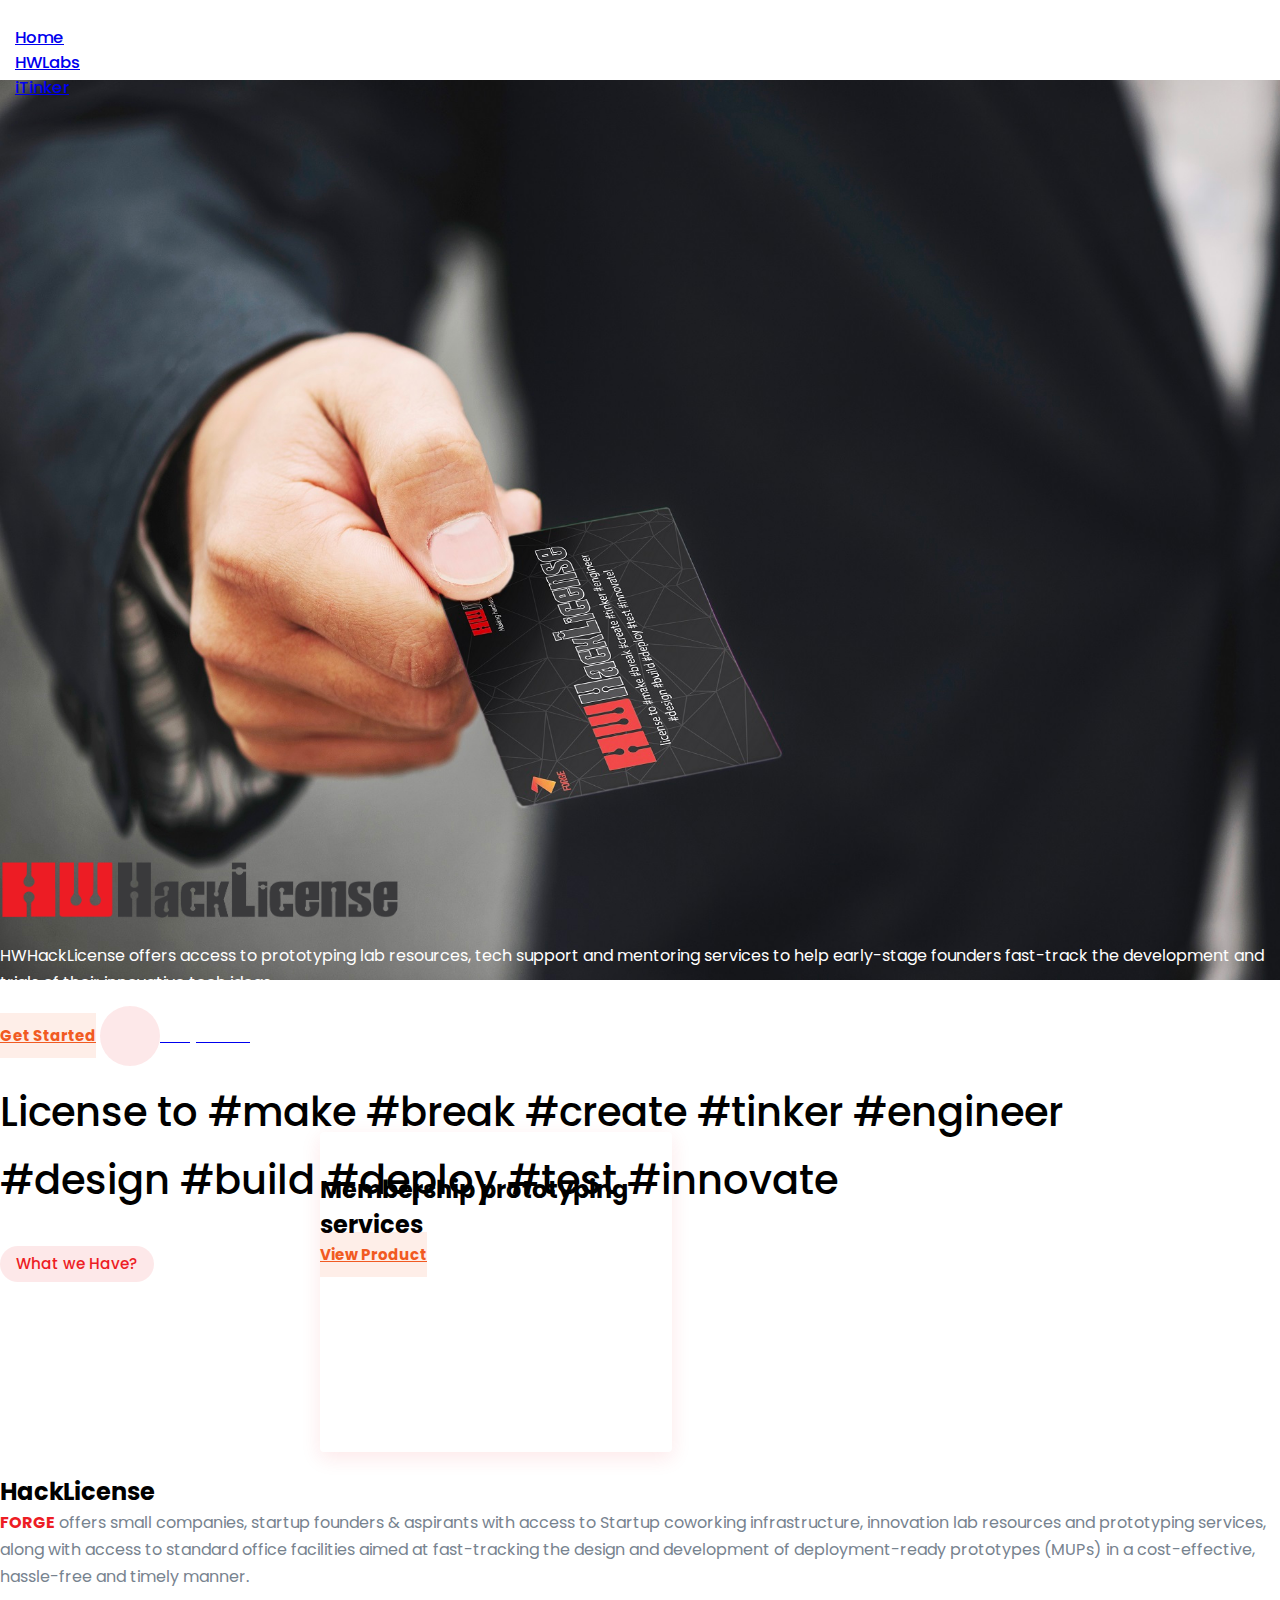
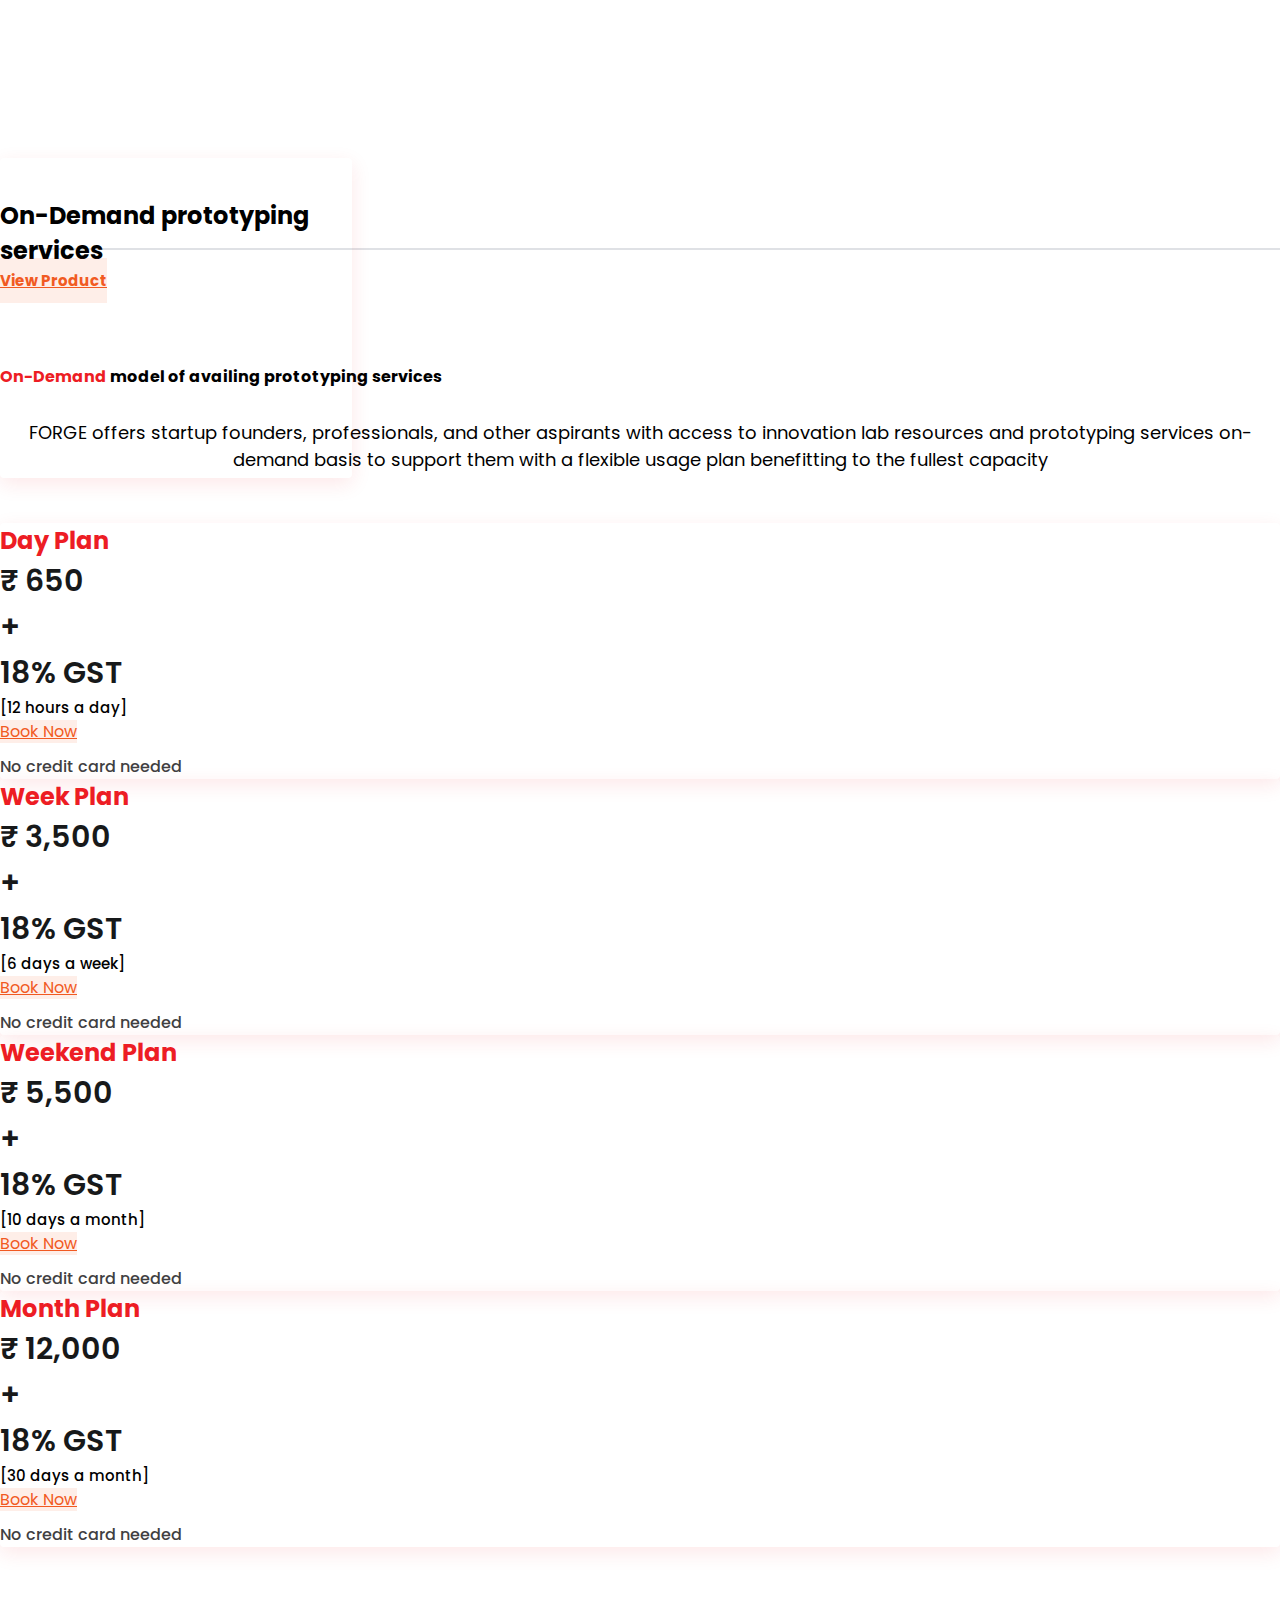
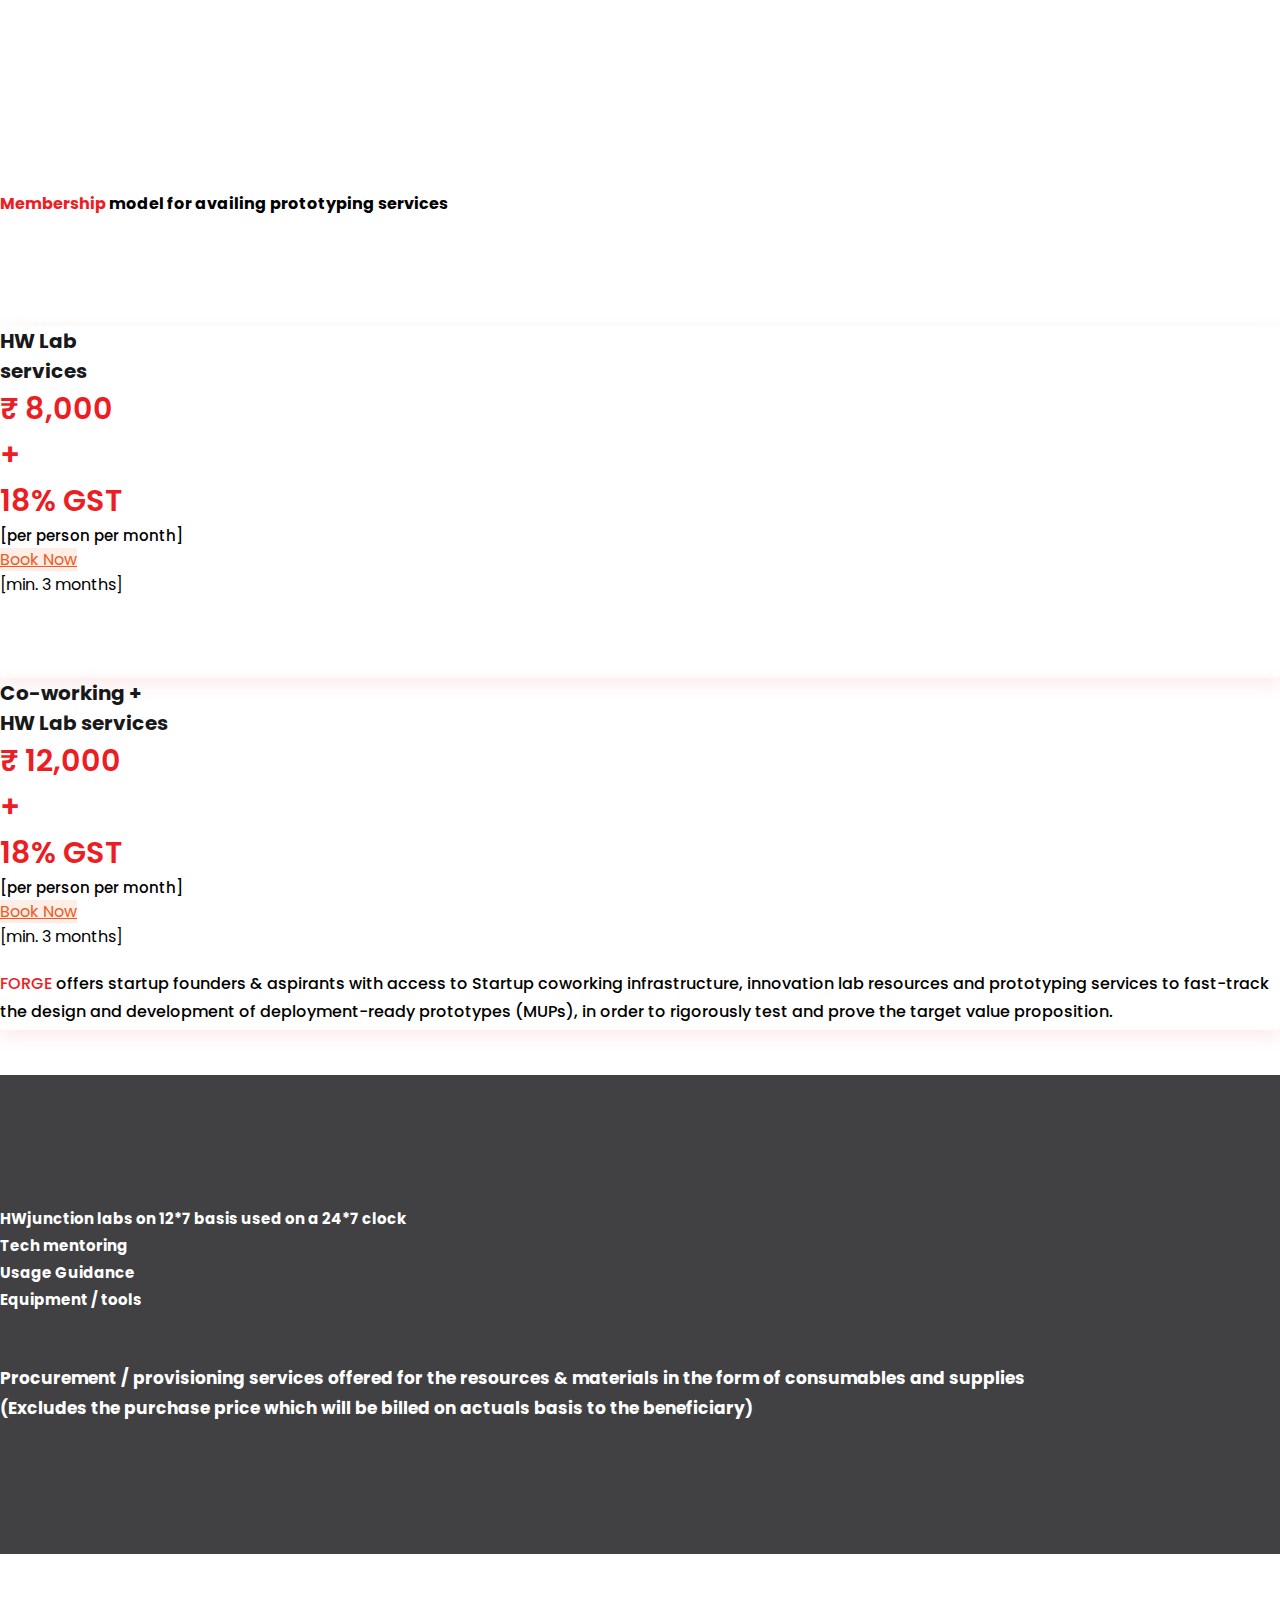
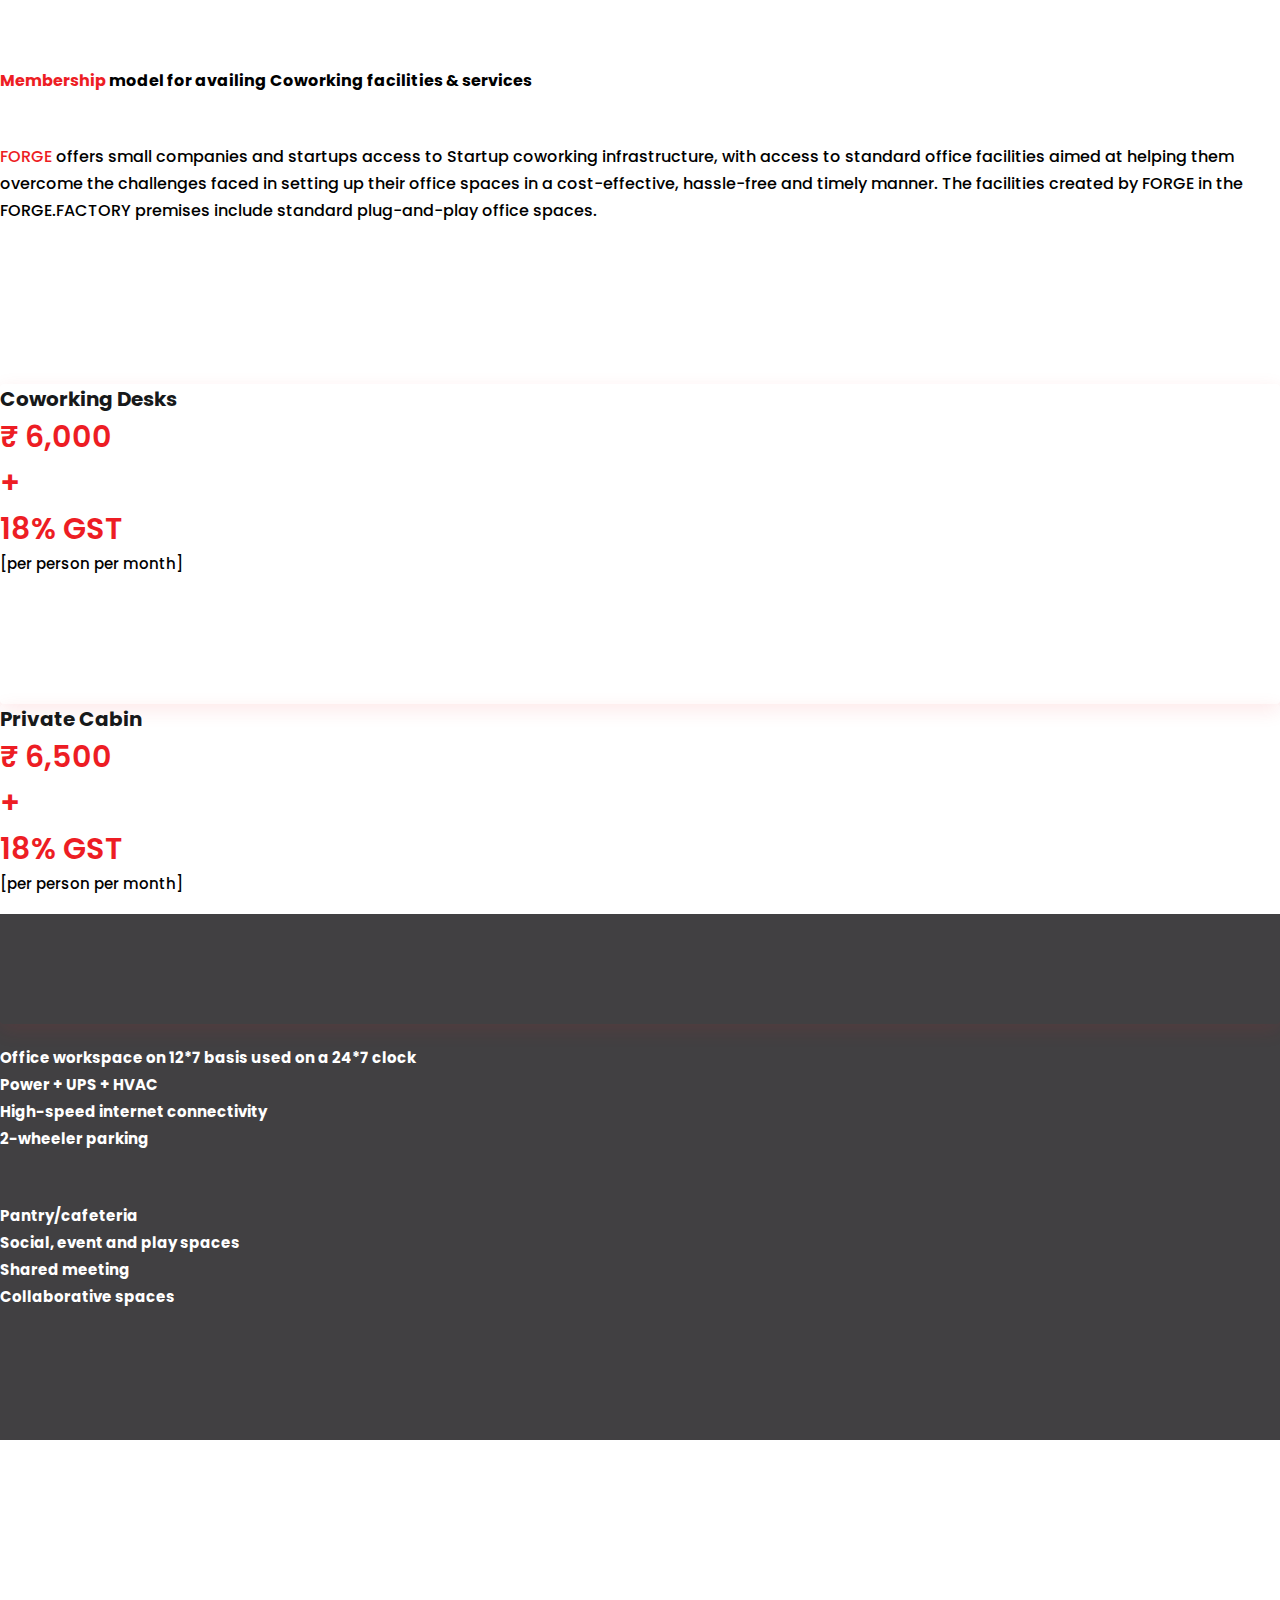
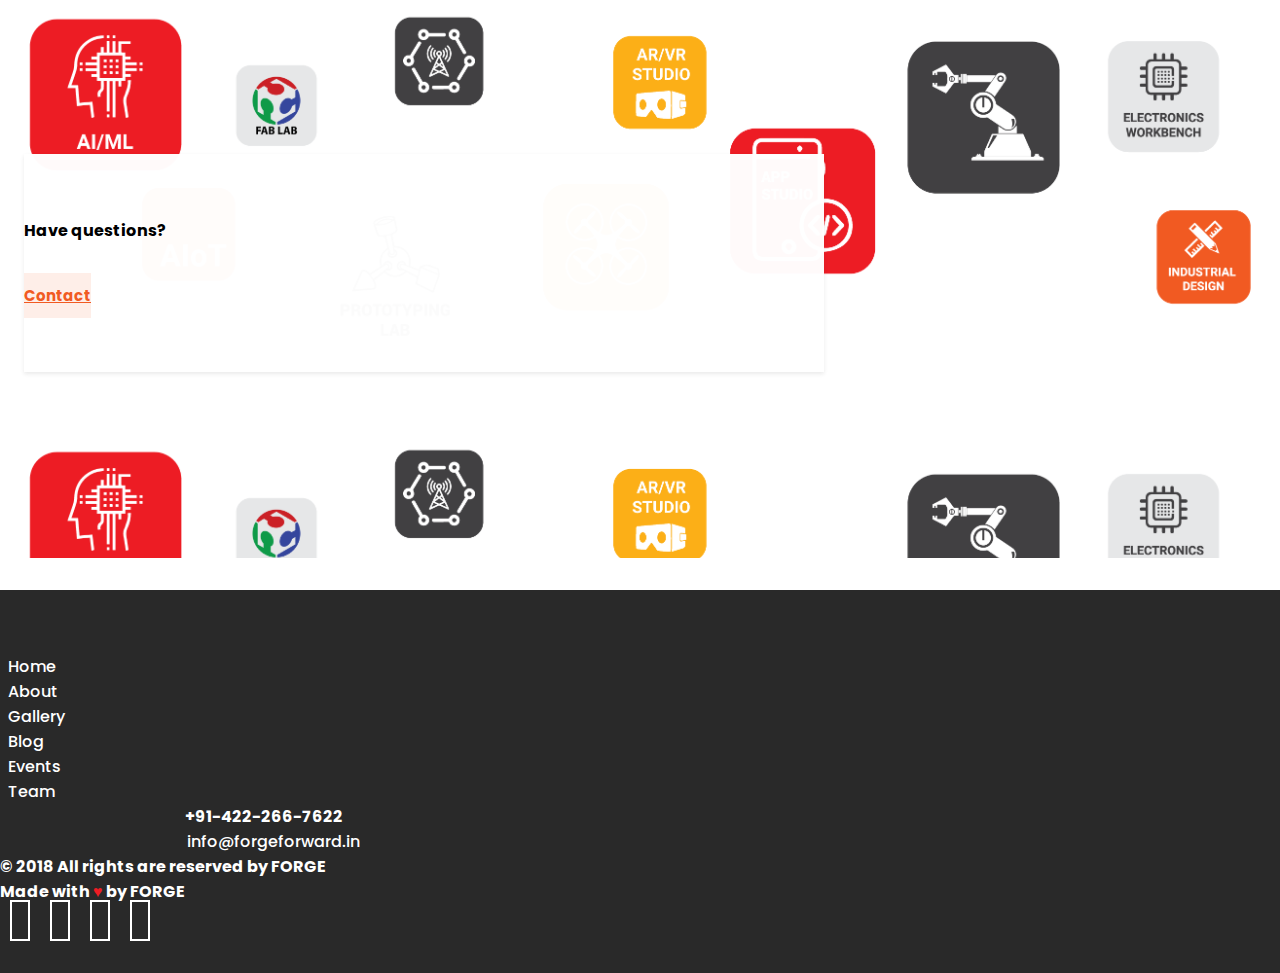
<file: hacklicense/index.html>
<!doctype html>
<html lang=en>

<head>
    <meta charset=utf-8>
    <meta name=viewport content="width=device-width, initial-scale=1, shrink-to-fit=no">
    <link rel="shortcut icon" href=image/logo.png type=image/x-icon> <link href="https://fonts.googleapis.com/css?family=Poppins:400,500,600,700,800"
        rel=stylesheet>
    <link rel=stylesheet href=https://stackpath.bootstrapcdn.com/bootstrap/4.1.3/css/bootstrap.min.css integrity=sha384-MCw98/SFnGE8fJT3GXwEOngsV7Zt27NXFoaoApmYm81iuXoPkFOJwJ8ERdknLPMO
        crossorigin=anonymous>
    <link rel=stylesheet href=https://use.fontawesome.com/releases/v5.2.0/css/all.css integrity=sha384-hWVjflwFxL6sNzntih27bfxkr27PmbbK/iSvJ+a4+0owXq79v+lsFkW54bOGbiDQ
        crossorigin=anonymous>
    <link rel=stylesheet href=css/style.css> <title>HackLicense</title>
</head>

<body>
    <header>
        <nav class="navbar fixed-top navbar-expand-lg navbar-light bg-light">
            <div class=container>
                <a class=navbar-brand href=#>
                    <img class=navbarImg src=image/heading.png alt>
                </a>
                <button class=navbar-toggler type=button data-toggle=collapse data-target=#navbarSupportedContent
                    aria-controls=navbarSupportedContent aria-expanded=false aria-label="Toggle navigation">
                    <span class=navbar-toggler-icon></span>
                </button>
                <div class="collapse navbar-collapse" id=navbarSupportedContent>
                    <ul class="navbar-nav ml-auto">
                        <li class=nav-item>
                            <a class=nav-link href="../">Home</a>
                        </li>
                        <li class=nav-item>
                            <a class=nav-link href="../labs.html">HWLabs</a>
                        </li>
                        <li class=nav-item>
                            <a class=nav-link href="http://www.forgeforward.in/itinker/">iTinker</a>
                        </li>
                        <!-- <li class="nav-item dropdown">
                            <a class="nav-link dropdown-toggle" href=# id=navbarDropdown role=button data-toggle=dropdown
                                aria-haspopup=true aria-expanded=false>Programs</a>
                            <div class=dropdown-menu aria-labelledby=navbarDropdown>
                                
                                <a class=dropdown-item href=>iTinker</a>
                                <div class=dropdown-divider></div>
                                
                            </div>
                        </li> -->
                        <!-- <li class="nav-item dropdown">
                            <a class="nav-link dropdown-toggle" href=# id=navbarDropdown role=button data-toggle=dropdown
                                aria-haspopup=true aria-expanded=false>Ecosystem</a>
                            <div class=dropdown-menu aria-labelledby=navbarDropdown>
                                <a class=dropdown-item href=#>Mentors</a>
                                <a class=dropdown-item href=#>Partners</a>
                            </div>
                        </li>
                        <li class=nav-item>
                            <a class=nav-link href=#>Community</a>
                        </li> -->
                    </ul>
                </div>
            </div>
        </nav>
    </header>
    <section id=one>
        <div class=container>
            <div class=row>
                <div class=col-md-7></div>
                <div class=col-md-5>
                    <div class=main-content>
                        <img src=image/heading.png alt>
                        <p>HWHackLicense offers access to prototyping lab resources, tech support and mentoring
                            services to help early-stage founders fast-track the development and trials of their
                            innovative tech ideas. </p>
                        <a class="btn btn-primary button transition-3d-hover u-btn-wide mr-4" href=#two>Get Started</a>
                        <a href="https://youtu.be/mUUyq7Seqos" target="_blank">
                            <span class="u-media-player__icon mr-2">
                                <span class="fas fa-play u-media-player__icon-inner"></span>
                            </span>
                            <span class=text-dark>
                                Play Video
                            </span>
                        </a>
                    </div>
                </div>
            </div>
        </div>
    </section>
    <section id=two>
        <div class=container>
            <div class="w-md-80 w-lg-50 mx-auto mb-4">
                <div class=text-center>
                    <h2 class=mb-7>License to #make #break #create #tinker #engineer <br>#design #build #deploy
                        #test #innovate</h2>
                    <span class="u-label u-label--sm u-label--success mb-2">
                        What we Have?
                    </span>
                </div>
                <div class="row r-1">
                    <div class=col-md-6>
                        <div class=content-left>
                            <h3>HackLicense</h3>
                            <p class=p1></p>
                            <p class=p2><span class=title-f style=font-weight:bold>FORGE</span> offers small
                                companies, startup founders & aspirants with access to Startup coworking
                                infrastructure, innovation lab resources and prototyping services, along with access to
                                standard office facilities aimed at fast-tracking the design and development of
                                deployment-ready prototypes (MUPs) in a cost-effective, hassle-free and timely manner.</p>
                        </div>
                    </div>
                    <div class=col-md-6>
                        <div class=content-right>
                            <div class="card1 text-center">
                                <div class="card card-hide">
                                    <div class=card-body>
                                        <h3>On-Demand prototyping services
                                        </h3>
                                        <a href="#three" class="btn btn-primary button transition-3d-hover u-btn-wide mr-4">View
                                            Product</a>
                                    </div>
                                </div>
                            </div>
                            <div class="card2 text-center">
                                <div class="card card-hide">
                                    <div class=card-body>
                                        <h3>Membership prototyping services </h3>
                                        <a href="#five" class="btn btn-primary button transition-3d-hover u-btn-wide mr-4">View
                                            Product</a>
                                    </div>
                                </div>
                            </div>
                        </div>
                    </div>
                </div>
            </div>
        </div>
    </section>
    <div class="col-lg-9 offset-lg-1 line-break">
        <hr>
    </div>
    <section id=three>
        <div class=container>
            <div class="w-md-80 w-lg-50 mx-auto mb-4">
                <div class=text-center>
                    <h2 class=mb-7><span class=title-f>On-Demand</span> model of availing prototyping services</h2>
                </div>
                <div class=content-first>
                    <p class=p1>FORGE offers startup founders, professionals, and other aspirants with access to
                        innovation lab resources and prototyping services on-demand basis to support them with a
                        flexible usage plan benefitting to the fullest capacity</p>
                </div>
                <div class="row r-1">
                    <div class=col-md-3>
                        <div class="card text-center">
                            <div class=card-body>
                                <p class=cpf style=font-size:24px;font-weight:bold>Day Plan</p>
                                <div class=rate-content>
                                    <span class="cr1 title-f" id=cr>&#8377; 650<br>+
                                        <br>18% GST</span>
                                    <p class=inner-p>[12 hours a day]</p>
                                </div>
                                <a href="https://goo.gl/forms/cX0j1ZkdJRq0AKGB3" target="_blank" class="btn btn-warning button">Book
                                    Now</a>
                                <p class=cpl>No credit card needed</p>
                            </div>
                        </div>
                    </div>
                    <div class=col-md-3>
                        <div class="card text-center">
                            <div class=card-body>
                                <p class=cpf style=font-size:24px;font-weight:bold>Week Plan</p>
                                <div class=rate-content>
                                    <span class="cr1 title-f" id=cr>&#8377; 3,500<br>+
                                        <br>18% GST</span>
                                    <p class=inner-p>[6 days a week]</p>
                                </div>
                                <a href="https://goo.gl/forms/cX0j1ZkdJRq0AKGB3" target="_blank" class="btn btn-warning button">Book
                                    Now</a>
                                <p class=cpl>No credit card needed</p>
                            </div>
                        </div>
                    </div>
                    <div class=col-md-3>
                        <div class="card text-center">
                            <div class=card-body>
                                <p class=cpf style=font-size:24px;font-weight:bold>Weekend Plan</p>
                                <div class=rate-content>
                                    <span class="cr1 title-f" id=cr>&#8377; 5,500<br>+
                                        <br>18% GST</span>
                                    <p class=inner-p>[10 days a month]</p>
                                </div>
                                <a href="https://goo.gl/forms/cX0j1ZkdJRq0AKGB3" target="_blank" class="btn btn-warning button">Book
                                    Now</a>
                                <p class=cpl>No credit card needed</p>
                            </div>
                        </div>
                    </div>
                    <div class=col-md-3>
                        <div class="card text-center">
                            <div class=card-body>
                                <p class=cpf style=font-size:24px;font-weight:bold>Month Plan</p>
                                <div class=rate-content>
                                    <span class="cr1 title-f" id=cr>&#8377; 12,000<br>+
                                        <br>18% GST</span>
                                    <p class=inner-p>[30 days a month]</p>
                                </div>
                                <a href="https://goo.gl/forms/cX0j1ZkdJRq0AKGB3" target="_blank" class="btn btn-warning button">Book
                                    Now</a>
                                <p class=cpl>No credit card needed</p>
                            </div>
                        </div>
                    </div>
                </div>
            </div>
        </div>
    </section>
    <section id=five>
        <div class=container>
            <div class="w-md-80 w-lg-50 mx-auto mb-4">
                <div class=text-center>
                    <h2 class=mb-7><span class=title-f>Membership</span> model for availing prototyping services</h2>
                </div>
                <div class="row r-1">
                    <div class=col-md-3>
                        <div class="card card-mob-hide text-center" style="">
                            <div class=card-body>
                                <p class=cpf style=font-weight:bold>HW Lab <br> services</p>
                                <div class=rate-content>
                                    <span class="cr1 title-f" id=cr>&#8377; 8,000<br>+
                                        <br>18% GST</span>
                                    <p class=inner-p>[per person per month]</p>
                                    <a href="https://goo.gl/forms/cX0j1ZkdJRq0AKGB3" target="_blank" class="btn btn-warning button">Book
                                        Now</a>
                                    <p>[min. 3 months]</p>
                                </div>
                            </div>
                        </div>
                    </div>
                    <div class=col-md-3>
                        <div class="card card-mob-hide text-center">
                            <div class=card-body>
                                <p class=cpf style=font-weight:bold>Co-working +<br> HW Lab services</p>
                                <div class=rate-content>
                                    <span class="cr1 title-f" id=cr>&#8377; 12,000<br>+
                                        <br>18% GST</span>
                                    <p class=inner-p>[per person per month]</p>
                                    <a href="https://goo.gl/forms/cX0j1ZkdJRq0AKGB3" target="_blank" class="btn btn-warning button">Book
                                        Now</a>
                                    <p>[min. 3 months]</p>
                                </div>
                            </div>
                        </div>
                    </div>
                    <div class=col-md-6>
                        <div class=content-left>
                            <p><span class=title-f>FORGE</span> offers startup founders & aspirants with access to
                                Startup coworking
                                infrastructure, innovation lab resources and prototyping services to fast-track the
                                design and development of deployment-ready prototypes (MUPs), in order to rigorously
                                test and prove the target value proposition.</p>
                        </div>
                    </div>
                    <div class=col-md-3>
                        <div class="card card-mob-show text-center">
                            <div class=card-body>
                                <p class=cpf>HW Lab <br> services</p>
                                <div class=rate-content>
                                    <span class="cr1 title-f" id=cr>&#8377; 8,000<br>+
                                        <br>18% GST</span>
                                    <p class=inner-p>[per person per month]</p>
                                </div>
                            </div>
                        </div>
                    </div>
                    <div class=col-md-3>
                        <div class="card card-mob-show text-center">
                            <div class=card-body>
                                <p class=cpf>Co-working + HW Lab services</p>
                                <div class=rate-content>
                                    <span class="cr1 title-f" id=cr>&#8377; 12,000*<br>+
                                        <br>18% GST</span>
                                    <p class=inner-p>[per person per month]</p>
                                    <p>[*min. 3 months]</p>
                                </div>
                            </div>
                        </div>
                    </div>
                </div>
            </div>
        </div>
        <div class=benefits>
            <div class=container>
                <div class=row>
                    <div class=col-md-3>
                        <div class="box text-center">
                            <i class="far fa-clock"></i>
                            <P>HWjunction labs on 12*7 basis used on a 24*7 clock</P>
                        </div>
                    </div>
                    <div class=col-md-3>
                        <div class="box text-center">
                            <i class="fas fa-cogs"></i>
                            <P>Tech mentoring</P>
                        </div>
                    </div>
                    <div class=col-md-3>
                        <div class="box text-center">
                            <i class="far fa-clipboard"></i>
                            <P>Usage Guidance</P>
                        </div>
                    </div>
                    <div class=col-md-3>
                        <div class="box text-center">
                            <i class="fas fa-wrench"></i>
                            <P>Equipment / tools</P>
                        </div>
                    </div>
                </div>
                <div class="row r-2">
                    <div class="col-md-12 text-center">
                        <div class=box>
                            <p class=p2> Procurement / provisioning services offered for the resources & materials in
                                the form of consumables and supplies </p>
                            <p class=p2>(Excludes the purchase price which will be billed on actuals basis to the
                                beneficiary)</p>
                        </div>
                    </div>
                </div>
            </div>
        </div>
    </section>
    <section id=four>
        <div class=container>
            <div class="w-md-80 w-lg-50 mx-auto mb-4">
                <div class=text-center>
                    <h2 class=mb-7><span class=title-f>Membership</span> model for availing Coworking facilities &
                            services</h2>
                </div>
                <div class="row r-1">
                    <div class=col-md-6>
                        <div class=content-left>
                            <p><span class=title-f>FORGE</span> offers small companies and startups access to Startup
                                coworking infrastructure,
                                with access to standard office facilities aimed at helping them overcome the
                                challenges
                                faced in setting up their office spaces in a cost-effective, hassle-free and timely
                                manner. The facilities created by FORGE in the FORGE.FACTORY premises include standard
                                plug-and-play office spaces.</p>
                        </div>
                    </div>
                    <div class=col-md-3>
                        <div class="card text-center">
                            <div class=card-body>
                                <p class=cpf style=font-weight:bold>Coworking Desks</p>
                                <div class=rate-content>
                                    <span class="cr1 title-f" id=cr>&#8377; 6,000<br>+
                                        <br>18% GST</span>
                                    <p class=inner-p>[per person per month]</p>
                                </div>
                            </div>
                        </div>
                    </div>
                    <div class=col-md-3>
                        <div class="card text-center">
                            <div class=card-body>
                                <p class=cpf style=font-weight:bold>Private Cabin</p>
                                <div class=rate-content>
                                    <span class="cr1 title-f" id=cr>&#8377; 6,500<br>+
                                        <br>18% GST</span>
                                    <p class=inner-p>[per person per month]</p>
                                </div>
                            </div>
                        </div>
                    </div>
                </div>
            </div>
        </div>
        <div class=benefits>
            <div class=container>
                <div class=row>
                    <div class=col-md-3>
                        <div class="box text-center">
                            <i class="far fa-clock"></i>
                            <P>Office workspace on 12*7 basis used on a 24*7 clock</P>
                        </div>
                    </div>
                    <div class=col-md-3>
                        <div class="box text-center">
                            <i class="fas fa-battery-full"></i>
                            <P>Power + UPS + HVAC</P>
                        </div>
                    </div>
                    <div class=col-md-3>
                        <div class="box text-center">
                            <i class="fab fa-safari"></i>
                            <P>High-speed internet connectivity</P>
                        </div>
                    </div>
                    <div class=col-md-3>
                        <div class="box text-center">
                            <i class="fas fa-parking"></i>
                            <P>2-wheeler parking</P>
                        </div>
                    </div>
                </div>
                <div class="row r-2">
                    <div class=col-md-3>
                        <div class="box text-center">
                            <i class="fas fa-coffee"></i>
                            <P>Pantry/cafeteria</P>
                        </div>
                    </div>
                    <div class=col-md-3>
                        <div class="box text-center">
                            <i class="fab fa-playstation"></i>
                            <P>Social, event and play spaces</P>
                        </div>
                    </div>
                    <div class=col-md-3>
                        <div class="box text-center">
                            <i class="fab fa-slideshare"></i>
                            <P>Shared meeting</P>
                        </div>
                    </div>
                    <div class=col-md-3>
                        <div class="box text-center">
                            <i class="fas fa-users"></i>
                            <P>Collaborative spaces</P>
                        </div>
                    </div>
                </div>
            </div>
        </div>
    </section>

    <section id=labone>
        <div class="inner-container container text-center">
            <h2 class="title is-3">Have questions?</h2>
            <a href="mailto:hwjunction@forgeforward.in" target="_blank" class="btn btn-primary button transition-3d-hover u-btn-wide mr-4">Contact</a>
        </div>
    </section>
    <section id=footer>
        <div class=container>
            <div class=row>
                <div class="col-lg-4 col-md-4 col-sm-12 col-xs-12">
                    <div class=row>
                        <div class="col-lg-6 col-md-6 col-sm-6 col-xs-6">
                            <p>
                                <i class="fas fa-home" aria-hidden=true></i>
                                <a href=http://www.forgeforward.in/ target=_blank>&nbsp; Home</a>
                            </p>
                            <p>
                                <i class="fas fa-info-circle" aria-hidden=true></i>
                                <a href=http://www.forgeforward.in/about/ target=_blank>&nbsp; About</a>
                            </p>
                            <p>
                                <i class="fas fa-images" aria-hidden=true></i>
                                <a href=http://www.forgeforward.in/gallery/ target=_blank>&nbsp; Gallery</a>
                            </p>
                        </div>
                        <div class=col-sm-6>
                            <p>
                                <i class="far fa-newspaper" aria-hidden="true "></i>
                                <a href=http://blog.forgeforward.in/ target="_blank ">&nbsp; Blog</a>
                            </p>
                            <p>
                                <i class="far fa-calendar-alt" aria-hidden="true "></i>
                                <a href=http://www.forgeforward.in/event/ target="_blank ">&nbsp; Events</a>
                            </p>
                            <p>
                                <i class="fas fa-users"></i>
                                <a href=http://www.forgeforward.in/team-forge/ target=_blank>&nbsp; Team</a>
                            </p>
                        </div>
                    </div>
                </div>
                <div class="col-lg-4 col-md-4 col-sm-12 col-xs-12">
                    <div class=footer-padding>
                        <p>
                            <i class="fas fa-phone"></i>&nbsp; +91-422-266-7622</p>
                        <p>
                            <i class="fas fa-envelope-open"></i>
                            <a href="mailto:info@forgeforward.in ">&nbsp; info@forgeforward.in</a>
                        </p>
                    </div>
                </div>
                <div class="col-lg-4 col-md-4 col-sm-12 col-xs-12 colss3">
                    <p>&copy; 2018 All rights are reserved by FORGE</p>
                    <p>Made with
                        <span style=color:#ed1d24>&hearts;</span> by FORGE</p>
                    <div class=social>
                        <a href="https://www.facebook.com/FORGEAccelerator ">
                            <i class="fab fa-facebook-f cover-fb"></i>
                        </a>
                        <a href="https://www.linkedin.com/company/forge-innovcation-accelerator/?trk=biz-companies-cym ">
                            <i class="fab fa-linkedin-in cover-fb"></i>
                        </a>
                        <a href="https://twitter.com/FORGE_FORCE ">
                            <i class="fab fa-twitter cover-fb"></i>
                        </a>
                        <a href="https://www.youtube.com/channel/UCsK7kqSr3zIug9TD74awjlg ">
                            <i class="fab fa-youtube cover-fb"></i>
                        </a>
                    </div>
                </div>
            </div>
        </div>
    </section>
    <script src=https://code.jquery.com/jquery-3.3.1.slim.min.js integrity=sha384-q8i/X+965DzO0rT7abK41JStQIAqVgRVzpbzo5smXKp4YfRvH+8abtTE1Pi6jizo
        crossorigin=anonymous></script>
    <script src=https://cdnjs.cloudflare.com/ajax/libs/popper.js/1.14.3/umd/popper.min.js integrity=sha384-ZMP7rVo3mIykV+2+9J3UJ46jBk0WLaUAdn689aCwoqbBJiSnjAK/l8WvCWPIPm49
        crossorigin=anonymous></script>
    <script src=https://stackpath.bootstrapcdn.com/bootstrap/4.1.3/js/bootstrap.min.js integrity=sha384-ChfqqxuZUCnJSK3+MXmPNIyE6ZbWh2IMqE241rYiqJxyMiZ6OW/JmZQ5stwEULTy
        crossorigin=anonymous></script>
    <script src=js/script.js> </script> </body> </html>
</file>
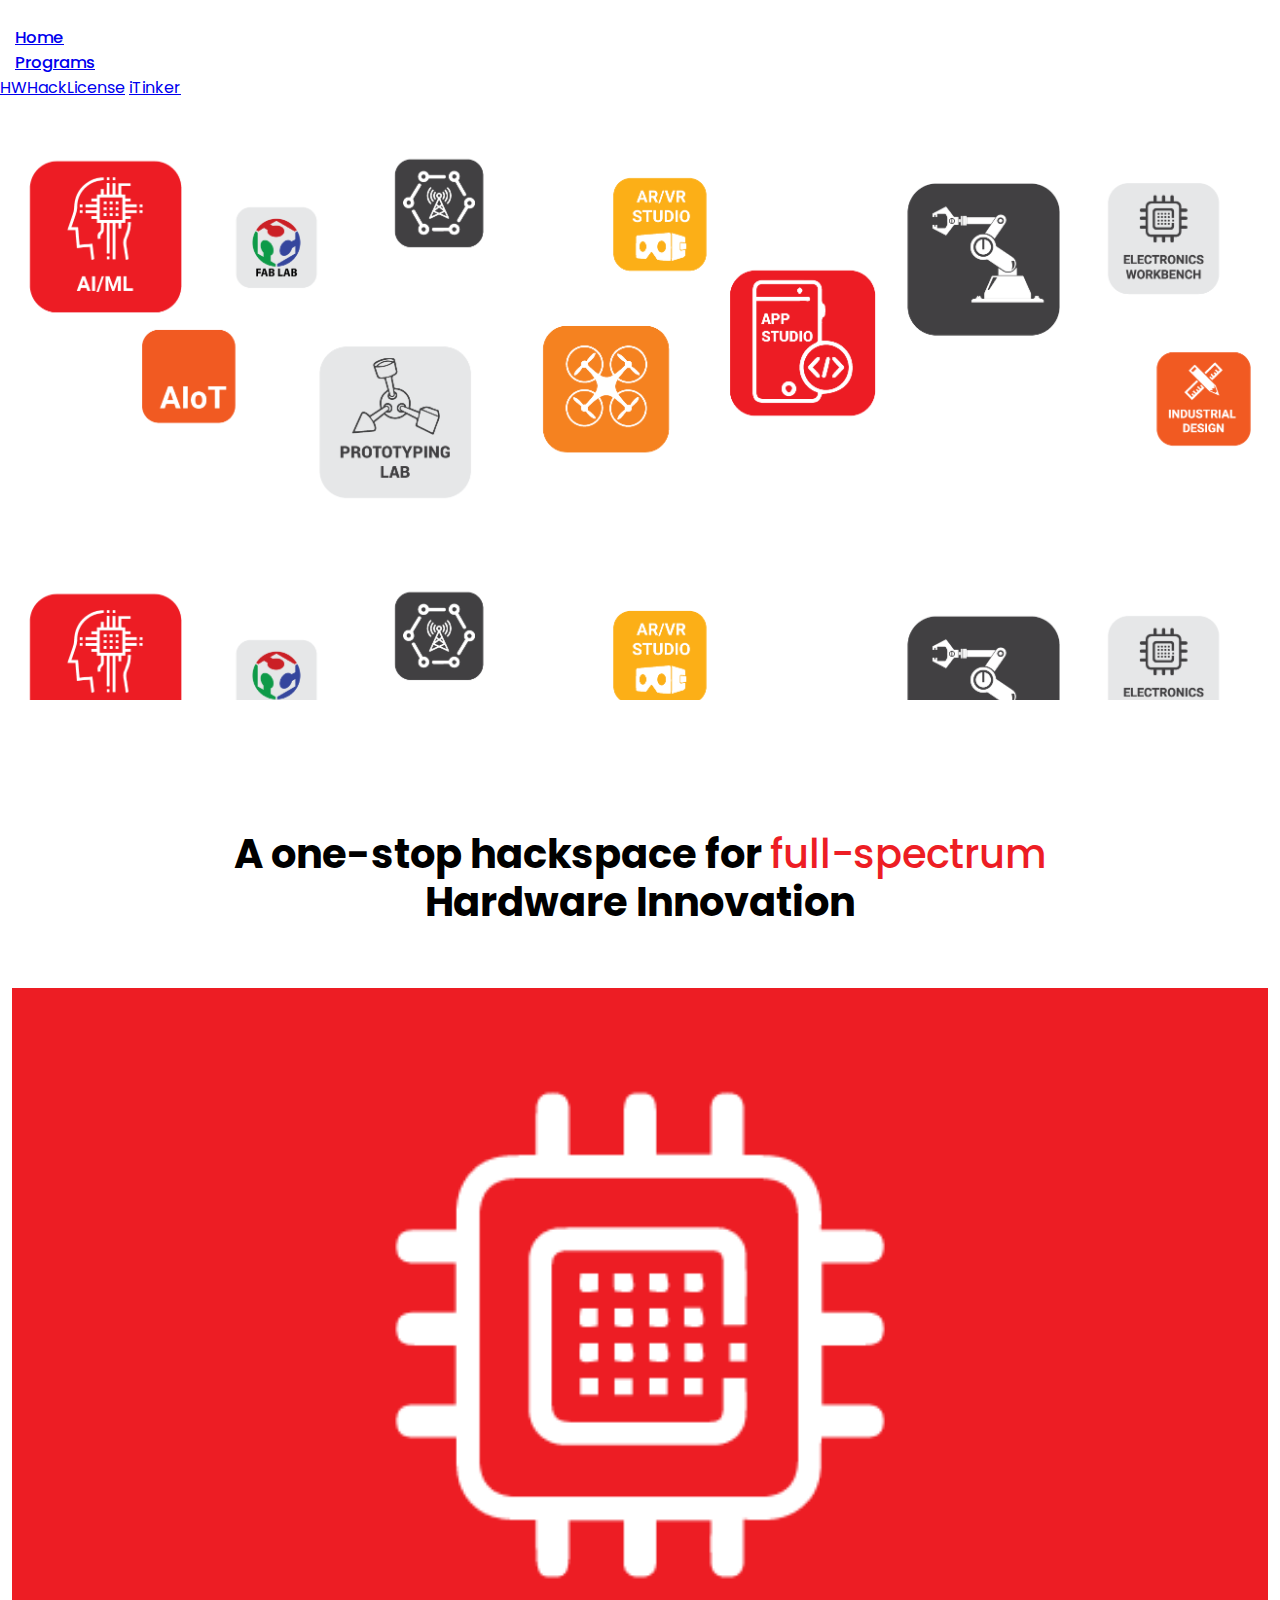
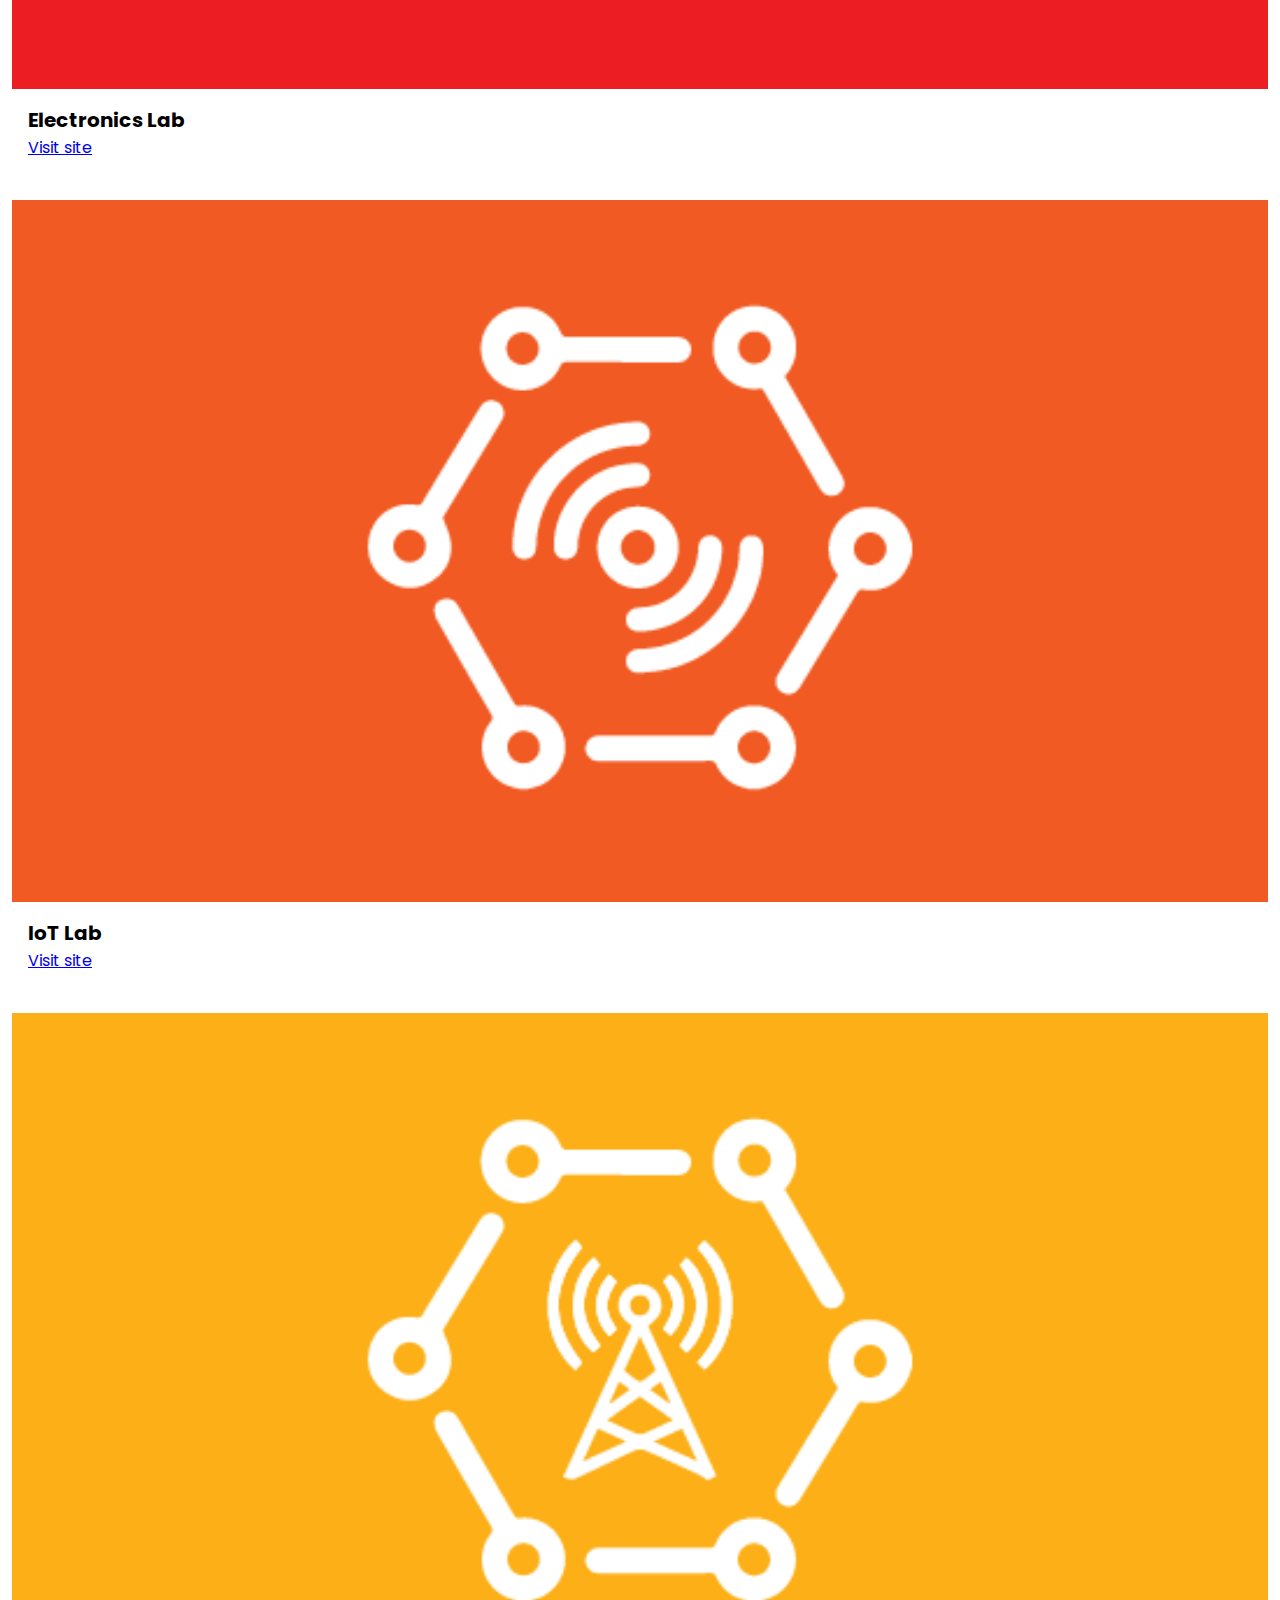
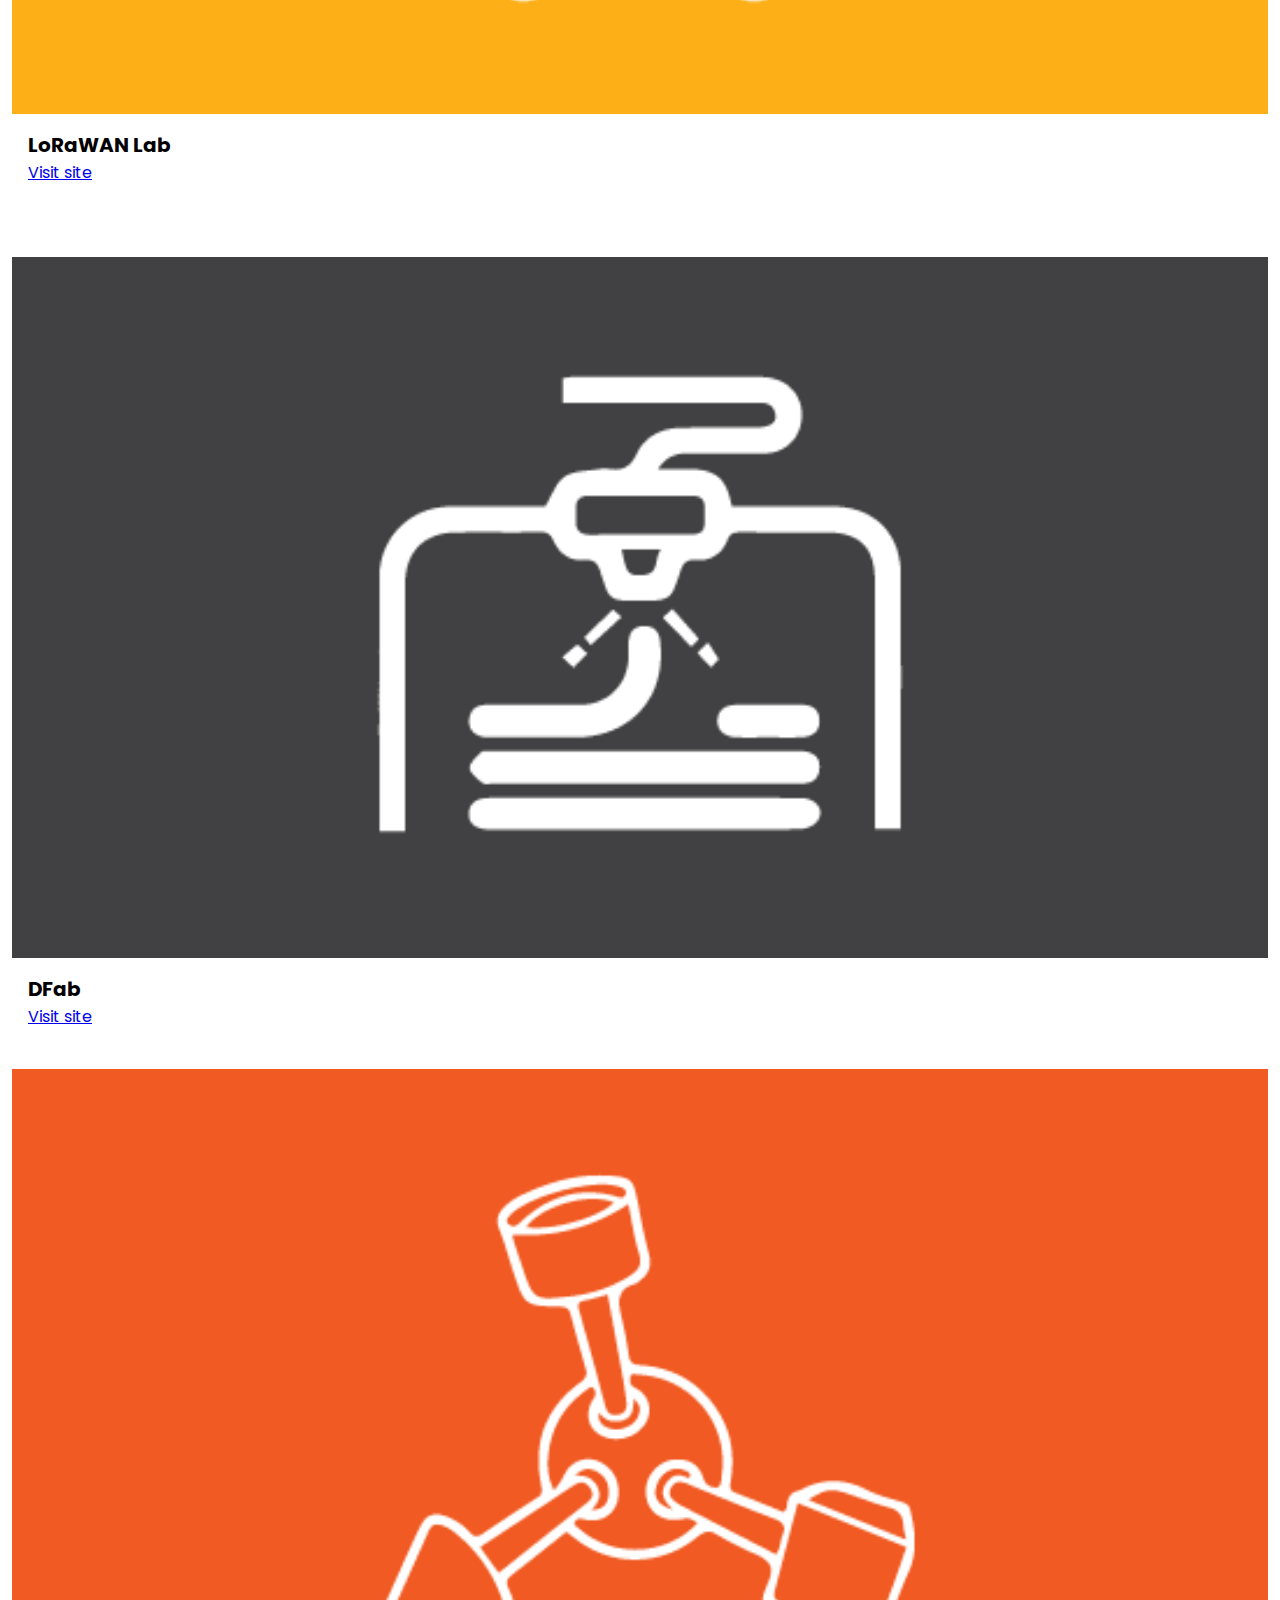
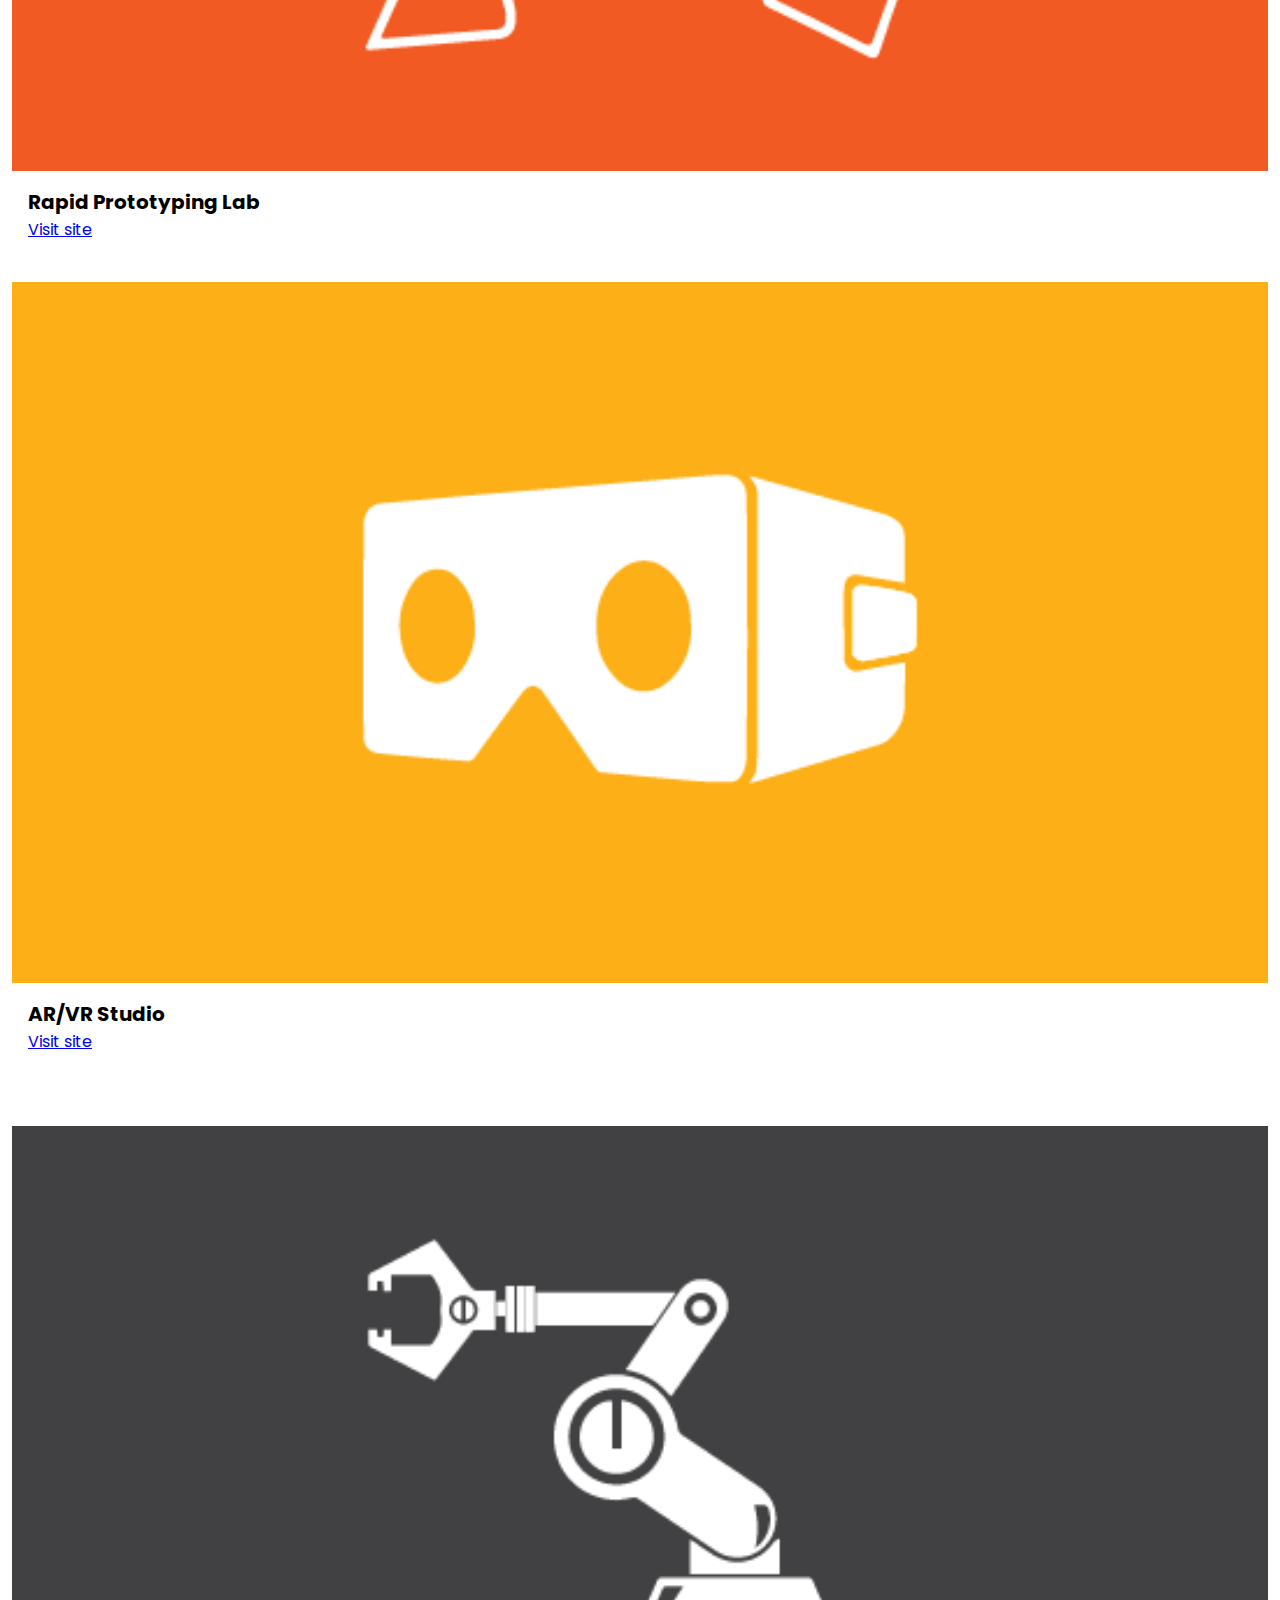
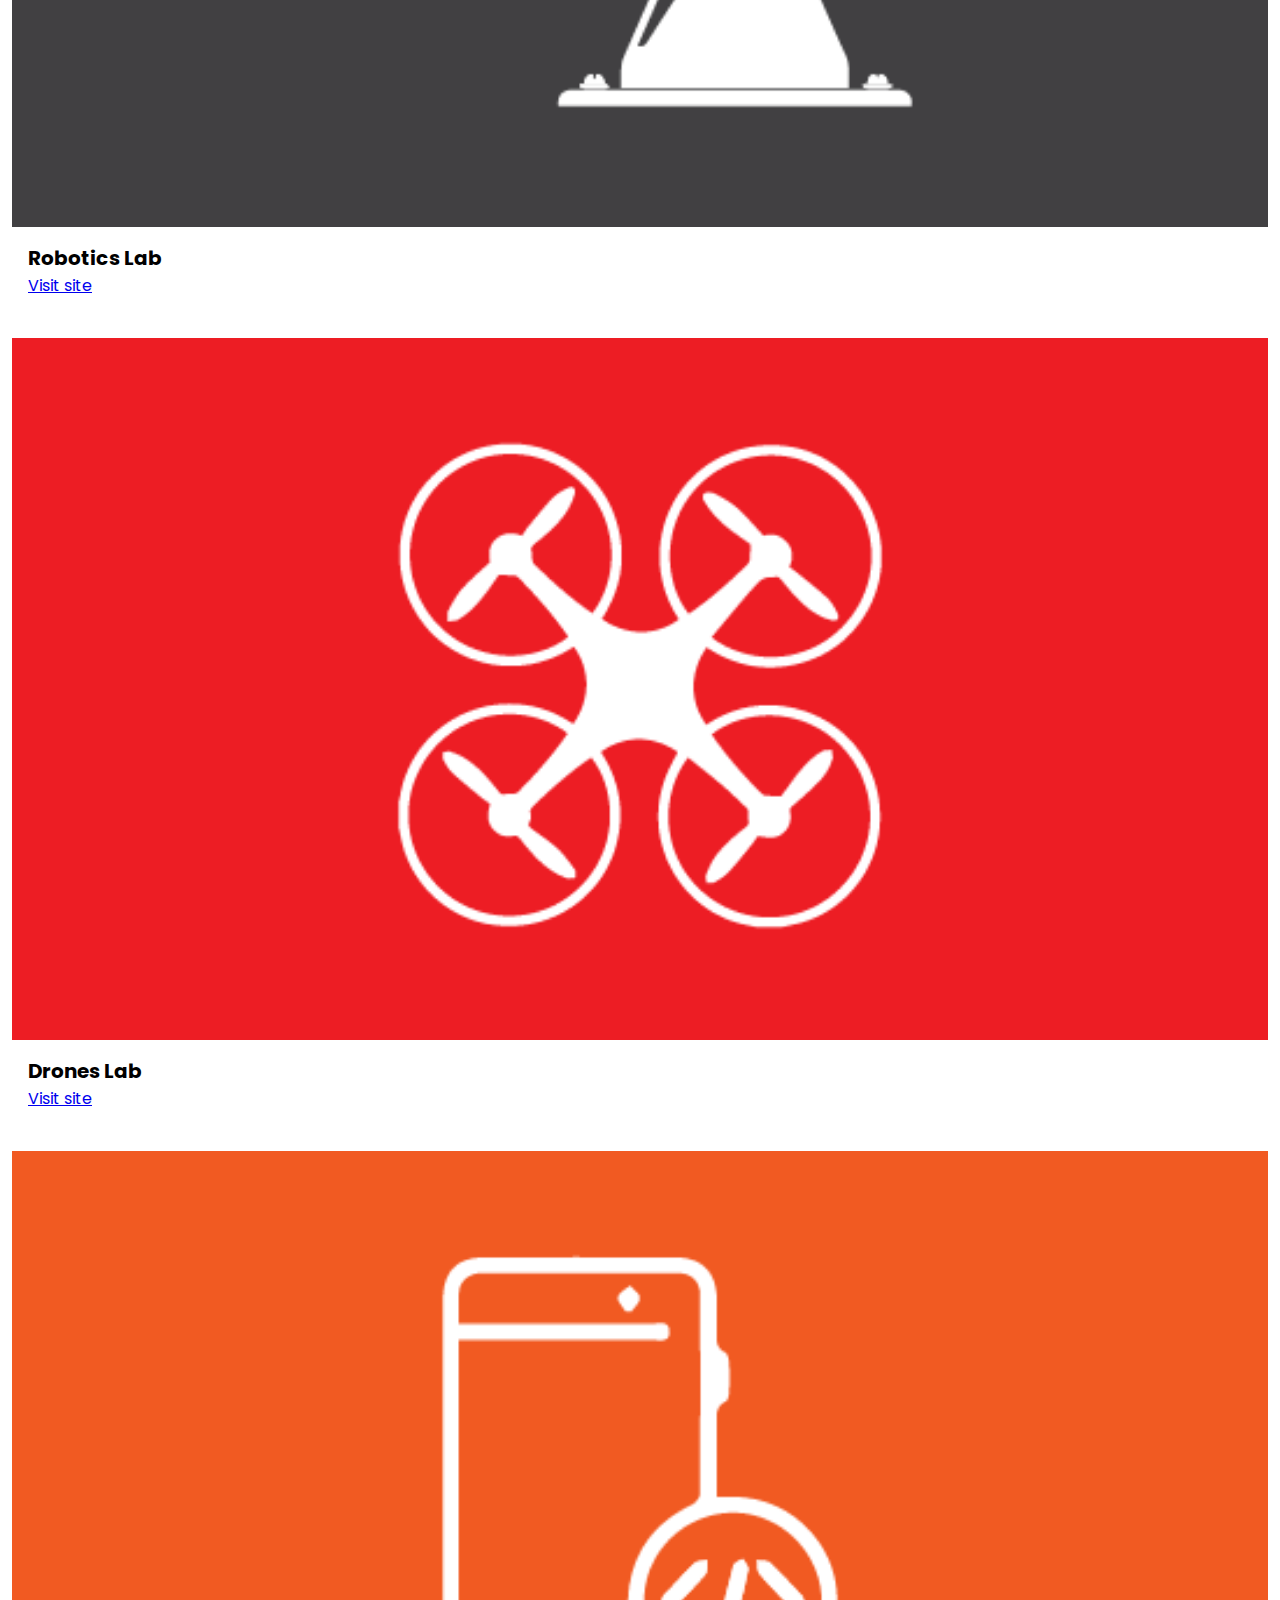
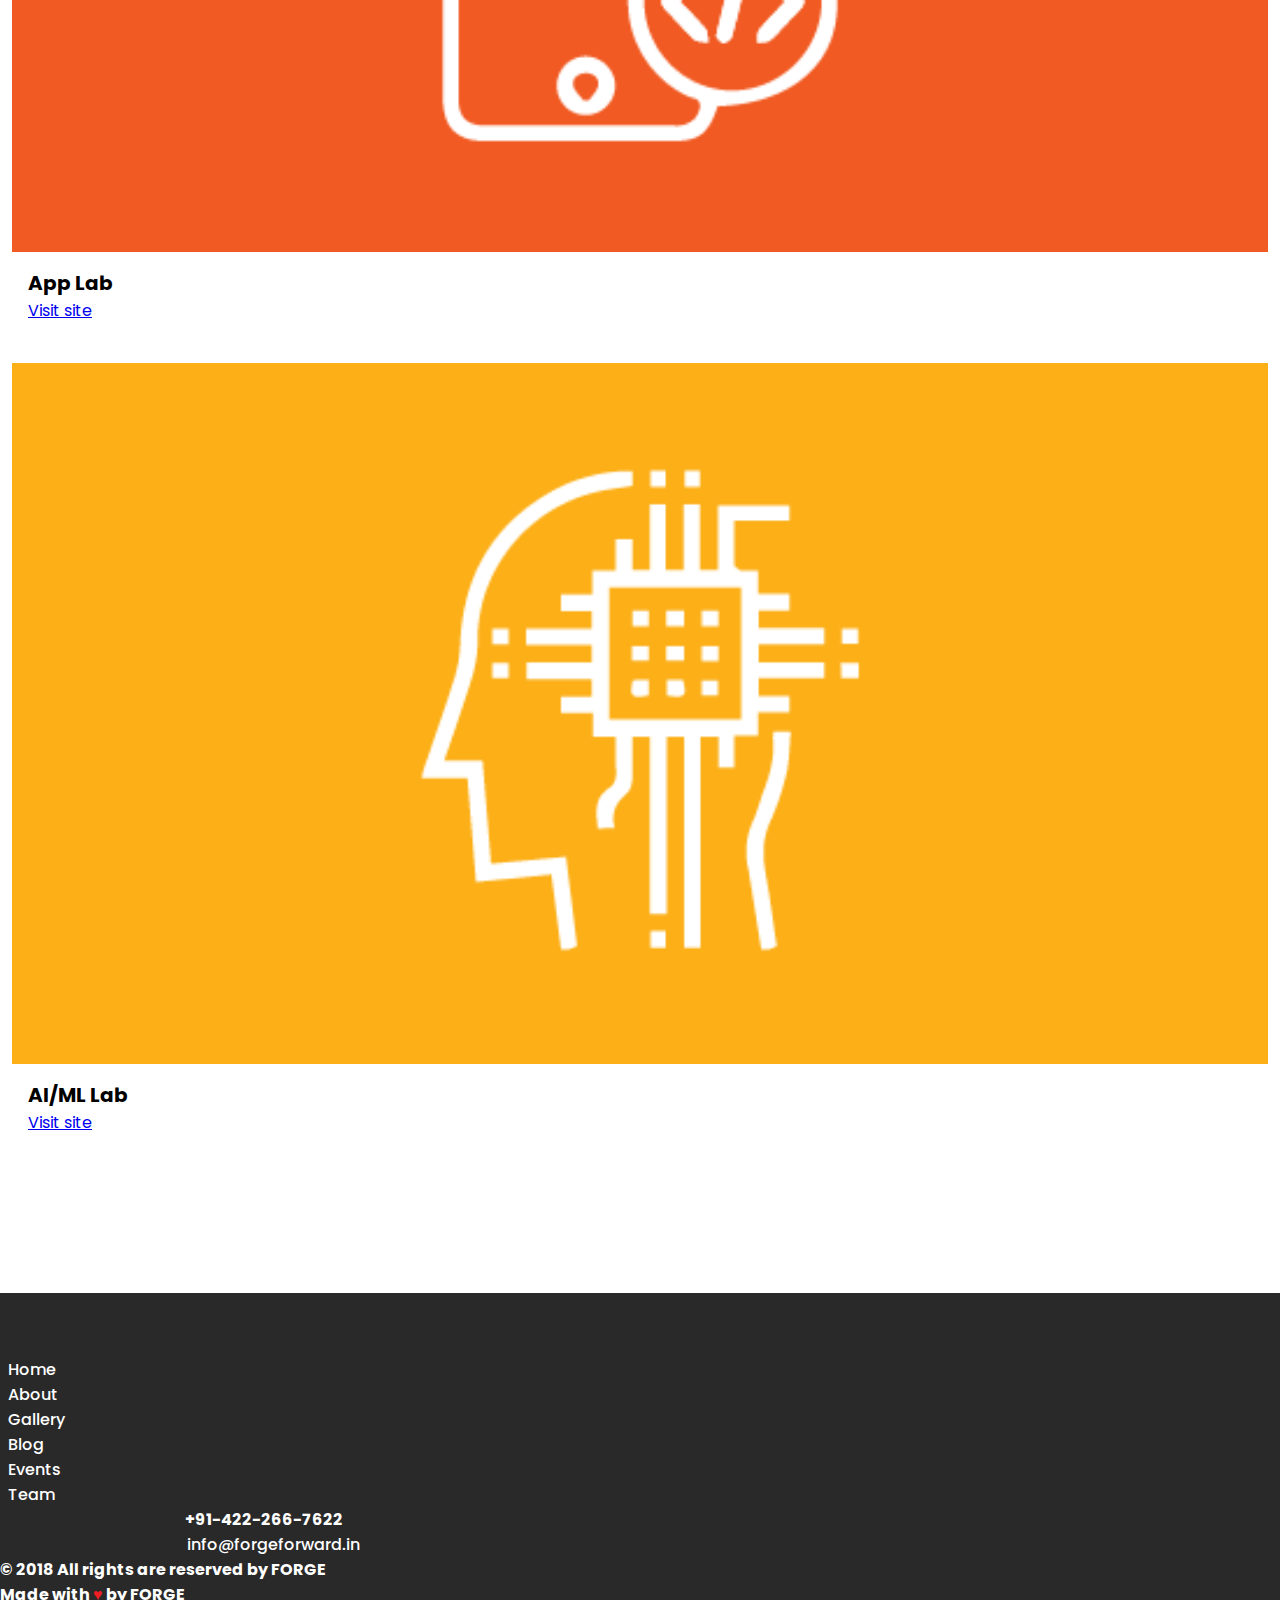
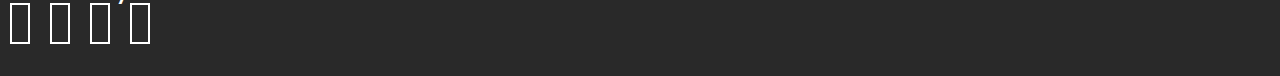
<file: labs.html>
<!doctype html>
<html lang=en>

<head>
    <meta charset=utf-8>
    <meta name=viewport content="width=device-width, initial-scale=1, shrink-to-fit=no">
    <link rel="shortcut icon" href=image/logo1.png type=image/x-icon> <link href="https://fonts.googleapis.com/css?family=Poppins:400,500,600,700,800"
        rel=stylesheet>
    <link rel=stylesheet href=https://stackpath.bootstrapcdn.com/bootstrap/4.1.3/css/bootstrap.min.css integrity=sha384-MCw98/SFnGE8fJT3GXwEOngsV7Zt27NXFoaoApmYm81iuXoPkFOJwJ8ERdknLPMO
        crossorigin=anonymous>
    <link rel=stylesheet href=https://use.fontawesome.com/releases/v5.2.0/css/all.css integrity=sha384-hWVjflwFxL6sNzntih27bfxkr27PmbbK/iSvJ+a4+0owXq79v+lsFkW54bOGbiDQ
        crossorigin=anonymous>
    <link rel=stylesheet href=css/style.css> <title>HW labs</title>
    <style>
        p {
            font-size: 20px!important;
            font-weight: bold!important;
        }
    </style>
</head>

<body>
    <header>
        <nav class="navbar fixed-top navbar-expand-lg navbar-light bg-light">
            <div class=container>
                <a class=navbar-brand href=#>
                    <img class=navbarImg src=image/heading.png alt>
                </a>
                <button class=navbar-toggler type=button data-toggle=collapse data-target=#navbarSupportedContent
                    aria-controls=navbarSupportedContent aria-expanded=false aria-label="Toggle navigation">
                    <span class=navbar-toggler-icon></span>
                </button>
                <div class="collapse navbar-collapse" id=navbarSupportedContent>
                    <ul class="navbar-nav ml-auto">
                        <li class=nav-item>
                            <a class=nav-link href="./">Home</a>
                        </li>
                        <li class="nav-item dropdown">
                            <a class="nav-link dropdown-toggle" href=# id=navbarDropdown role=button data-toggle=dropdown
                                aria-haspopup=true aria-expanded=false>Programs</a>
                            <div class=dropdown-menu aria-labelledby=navbarDropdown>
                                <a class=dropdown-item href="./hacklicense/">HWHackLicense</a>
                                <a class=dropdown-item href="http://www.forgeforward.in/itinker/">iTinker</a>
                                <!-- <div class=dropdown-divider></div>
                                <a class=dropdown-item href=#>iSkool</a> -->
                            </div>
                        </li>
                        <!-- <li class="nav-item dropdown">
                            <a class="nav-link dropdown-toggle" href=# id=navbarDropdown role=button data-toggle=dropdown
                                aria-haspopup=true aria-expanded=false>Ecosystem</a>
                            <div class=dropdown-menu aria-labelledby=navbarDropdown>
                                <a class=dropdown-item href=#>Mentors</a>
                                <a class=dropdown-item href=#>Partners</a>
                            </div>
                        </li>
                        <li class=nav-item>
                            <a class=nav-link href=#>Community</a>
                        </li> -->
                    </ul>
                </div>
            </div>
        </nav>
    </header>
    <section id=labone>
        <!-- <div class="inner-container container text-center">
            <h2 class="title is-3">State-of-the-art rapid prototyping [Innovation] labs</h2>
            <a href="#labtwo" class="btn btn-primary button transition-3d-hover u-btn-wide mr-4">Explore More</a>
        </div> -->
    </section>
    <section id=labtwo>
        <div class=container>
            <h2>A one-stop hackspace for <span class=title-f>full-spectrum</span><br>Hardware Innovation</h2>
            <div class="row r-1">
                <div class=col-md-4>
                    <div class=column>
                        <div class=card>
                            <div class="card-image card-size first text-center">
                                <img src="image/Labs/electrical.png" alt>
                            </div>
                            <div class=card-content>
                                <p>Electronics Lab</p>
                                <a href="./labs/electronics/" target="_blank">Visit site</a>
                            </div>
                        </div>
                    </div>
                </div>
                <div class=col-md-4>
                    <div class=column>
                        <div class=card>
                            <div class="card-image card-size two text-center">
                                <img src="image/Labs/iot.png" alt>
                            </div>
                            <div class=card-content>
                                <p>IoT Lab</p>
                                <a href="./labs/iot/" target="_blank">Visit site</a>
                            </div>
                        </div>
                    </div>
                </div>
                <div class=col-md-4>
                    <div class=column>
                        <div class=card>
                            <div class="card-image card-size three text-center">
                                <img src="image/Labs/lora.png" alt>
                            </div>
                            <div class=card-content>
                                <p>LoRaWAN Lab</p>
                                <a href="./labs/lorawan/" target="_blank">Visit site</a>
                            </div>
                        </div>
                    </div>
                </div>
            </div>
            <div class="row r-2">
                <div class=col-md-4>
                    <div class=column>
                        <div class=card>
                            <div class="card-image card-size four text-center">
                                <img src="image/Labs/dfab.png" alt>
                            </div>
                            <div class=card-content>
                                <p>DFab</p>
                                <a href="./labs/dfab/" target="_blank">Visit site</a>
                            </div>
                        </div>
                    </div>
                </div>
                <!-- <div class=col-md-4>
                    <div class=column>
                        <div class=card>
                            <div class="card-image card-size first text-center">
                                <img src="image/Labs/industrial.png" alt>
                            </div>
                            <div class=card-content>
                                <p>Industrial Design Lab</p>
                                <a href>Visit site</a>
                            </div>
                        </div>
                    </div>
                </div> -->
                <div class=col-md-4>
                    <div class=column>
                        <div class=card>
                            <div class="card-image card-size two text-center">
                                <img src="image/Labs/rapid.png" alt>
                            </div>
                            <div class=card-content>
                                <p>Rapid Prototyping Lab</p>
                                <a href="./labs/ni/" target="_blank">Visit site</a>
                            </div>
                        </div>
                    </div>
                </div>
                <div class=col-md-4>
                    <div class=column>
                        <div class=card>
                            <div class="card-image card-size three text-center">
                                <img src="image/Labs/arvr.png" alt>
                            </div>
                            <div class=card-content>
                                <p>AR/VR Studio</p>
                                <a href="./labs/arvr/" target="_blank">Visit site</a>
                            </div>
                        </div>
                    </div>
                </div>
            </div>
            <div class="row r-3">

                <div class=col-md-4>
                    <div class=column>
                        <div class=card>
                            <div class="card-image card-size four text-center">
                                <img src="image/Labs/robotics.png" alt>
                            </div>
                            <div class=card-content>
                                <p>Robotics Lab</p>
                                <a href="./labs/robotics/" target="_blank">Visit site</a>
                            </div>
                        </div>
                    </div>
                </div>
                <div class=col-md-4>
                    <div class=column>
                        <div class=card>
                            <div class="card-image card-size first text-center">
                                <img src="image/Labs/drone.png" alt>
                            </div>
                            <div class=card-content>
                                <p>Drones Lab</p>
                                <a href="./labs/drone/" target="_blank">Visit site</a>
                            </div>
                        </div>
                    </div>
                </div>
                <div class=col-md-4>
                    <div class=column>
                        <div class=card>
                            <div class="card-image card-size two text-center">
                                <img src="image/Labs/app.png" alt>
                            </div>
                            <div class=card-content>
                                <p>App Lab</p>
                                <a href="./labs/app/" target="_blank">Visit site</a>
                            </div>
                        </div>
                    </div>
                </div>
                <div class=col-md-4>
                    <div class=column>
                        <div class=card>
                            <div class="card-image card-size three text-center">
                                <img src="image/Labs/aiml.png" alt>
                            </div>
                            <div class=card-content>
                                <p>AI/ML Lab</p>
                                <a href="./labs/aiml/" target="_blank">Visit site</a>
                            </div>
                        </div>
                    </div>
                </div>
            </div>
            <div class="row">

            </div>
        </div>
    </section>
    <section id=footer>
        <div class=container>
            <div class=row>
                <div class="col-lg-4 col-md-4 col-sm-12 col-xs-12">
                    <div class=row>
                        <div class="col-lg-6 col-md-6 col-sm-6 col-xs-6">
                            <p>
                                <i class="fas fa-home" aria-hidden=true></i>
                                <a href=http://www.forgeforward.in/ target=_blank>&nbsp; Home</a>
                            </p>
                            <p>
                                <i class="fas fa-info-circle" aria-hidden=true></i>
                                <a href=http://www.forgeforward.in/about/ target=_blank>&nbsp; About</a>
                            </p>
                            <p>
                                <i class="fas fa-images" aria-hidden=true></i>
                                <a href=http://www.forgeforward.in/gallery/ target=_blank>&nbsp; Gallery</a>
                            </p>
                        </div>
                        <div class=col-sm-6>
                            <p>
                                <i class="far fa-newspaper" aria-hidden="true "></i>
                                <a href=http://blog.forgeforward.in/ target="_blank ">&nbsp; Blog</a>
                            </p>
                            <p>
                                <i class="far fa-calendar-alt" aria-hidden="true "></i>
                                <a href=http://www.forgeforward.in/event/ target="_blank ">&nbsp; Events</a>
                            </p>
                            <p>
                                <i class="fas fa-users"></i>
                                <a href=http://www.forgeforward.in/team-forge/ target=_blank>&nbsp; Team</a>
                            </p>
                        </div>
                    </div>
                </div>
                <div class="col-lg-4 col-md-4 col-sm-12 col-xs-12">
                    <div class=footer-padding>
                        <p>
                            <i class="fas fa-phone"></i>&nbsp; +91-422-266-7622</p>
                        <p>
                            <i class="fas fa-envelope-open"></i>
                            <a href="mailto:info@forgeforward.in ">&nbsp; info@forgeforward.in</a>
                        </p>
                    </div>
                </div>
                <div class="col-lg-4 col-md-4 col-sm-12 col-xs-12 colss3">
                    <p>&copy; 2018 All rights are reserved by FORGE</p>
                    <p>Made with
                        <span style=color:#ed1d24>&hearts;</span> by FORGE</p>
                    <div class=social>
                        <a href="https://www.facebook.com/FORGEAccelerator ">
                            <i class="fab fa-facebook-f"></i>
                        </a>
                        <a href="https://www.linkedin.com/company/forge-innovcation-accelerator/?trk=biz-companies-cym ">
                            <i class="fab fa-linkedin-in"></i>
                        </a>
                        <a href="https://twitter.com/FORGE_FORCE ">
                            <i class="fab fa-twitter"></i>
                        </a>
                        <a href="https://www.youtube.com/channel/UCsK7kqSr3zIug9TD74awjlg ">
                            <i class="fab fa-youtube"></i>
                        </a>
                    </div>
                </div>
            </div>
        </div>
    </section>
    <script src=https://code.jquery.com/jquery-3.3.1.slim.min.js integrity=sha384-q8i/X+965DzO0rT7abK41JStQIAqVgRVzpbzo5smXKp4YfRvH+8abtTE1Pi6jizo
        crossorigin=anonymous></script>
    <script src=https://cdnjs.cloudflare.com/ajax/libs/popper.js/1.14.3/umd/popper.min.js integrity=sha384-ZMP7rVo3mIykV+2+9J3UJ46jBk0WLaUAdn689aCwoqbBJiSnjAK/l8WvCWPIPm49
        crossorigin=anonymous></script>
    <script src=https://stackpath.bootstrapcdn.com/bootstrap/4.1.3/js/bootstrap.min.js integrity=sha384-ChfqqxuZUCnJSK3+MXmPNIyE6ZbWh2IMqE241rYiqJxyMiZ6OW/JmZQ5stwEULTy
        crossorigin=anonymous></script>
    <script src=js/script.js> </script> </body> </html>
</file>
